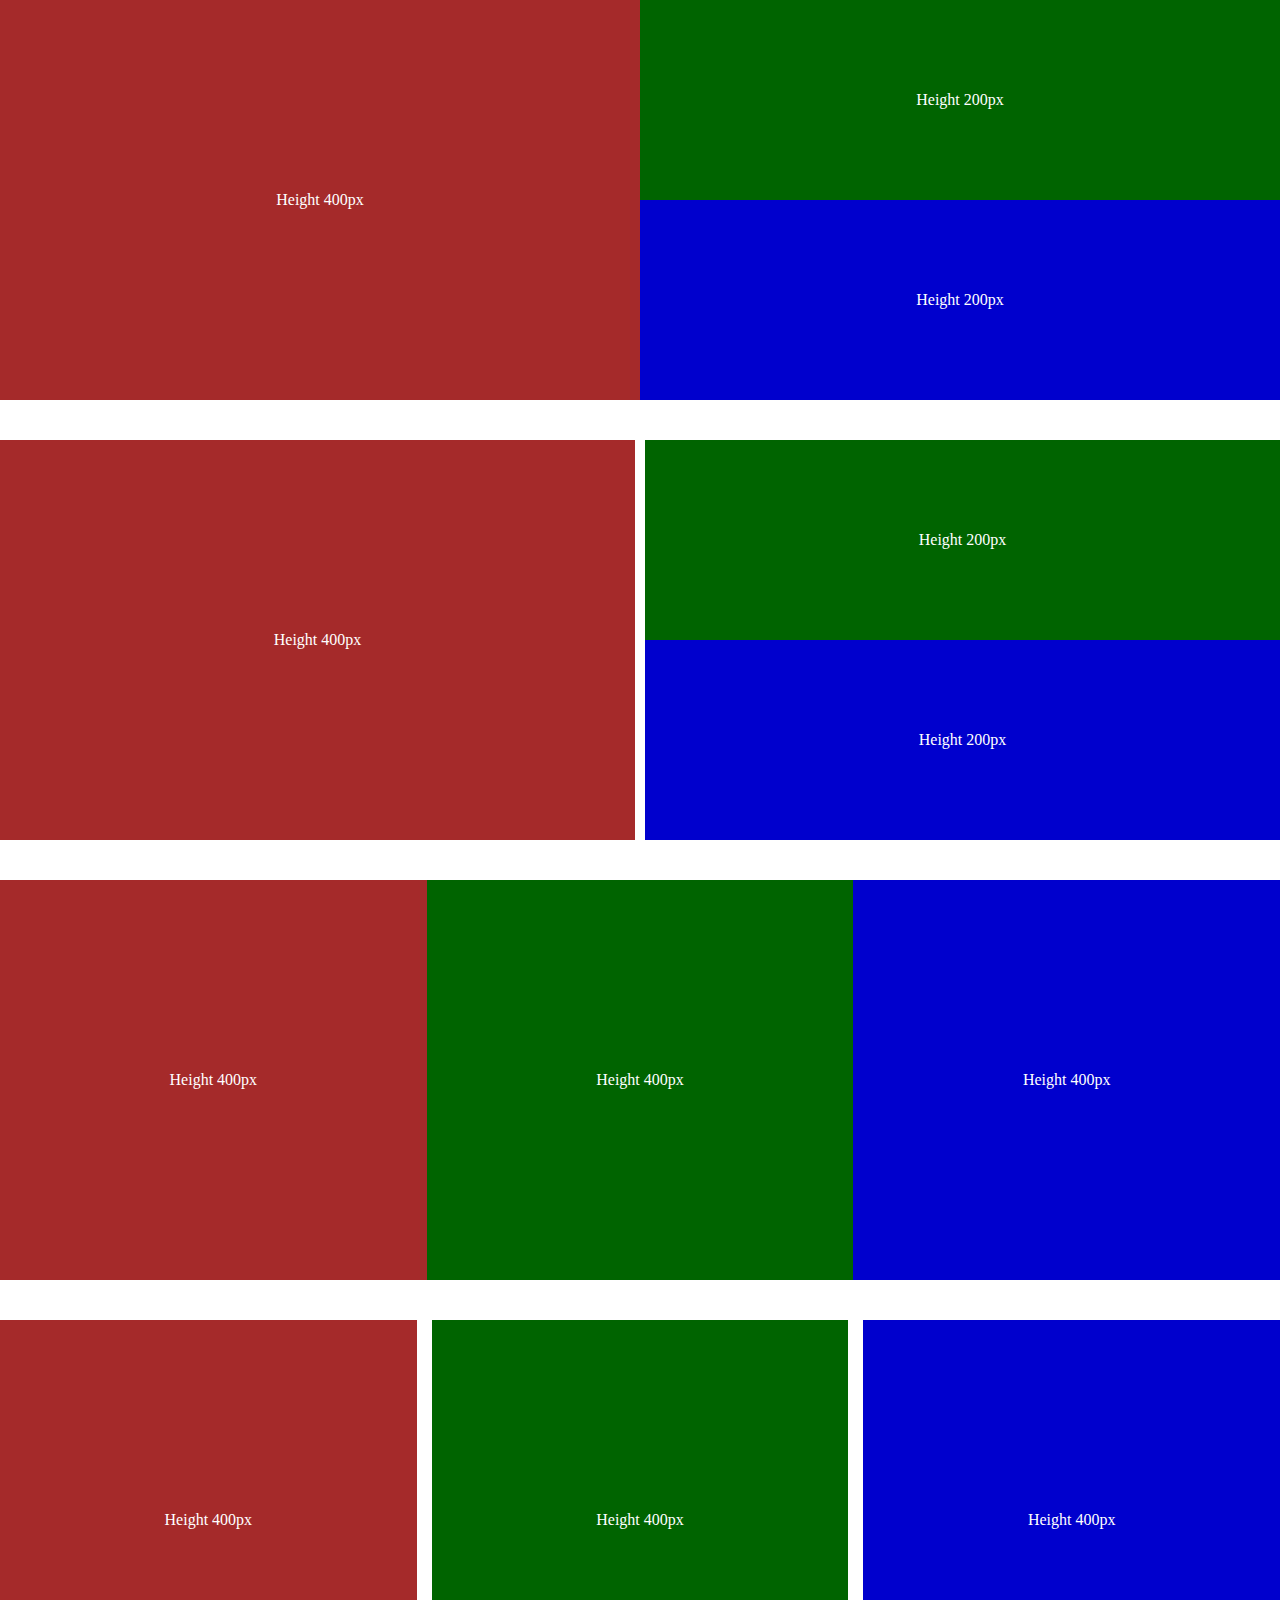
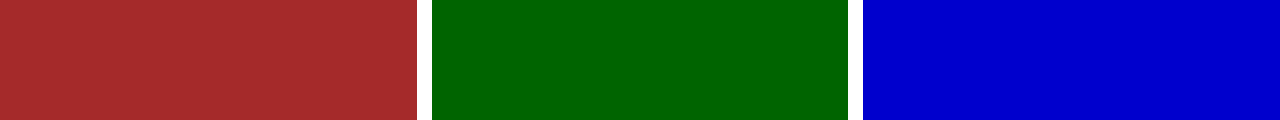
<file: bt-css-layout/index.html>
<!DOCTYPE html>
<html lang="en">
  <head>
    <meta charset="UTF-8" />
    <meta http-equiv="X-UA-Compatible" content="IE=edge" />
    <meta name="viewport" content="width=device-width, initial-scale=1.0" />
    <title>Document</title>
    <link rel="stylesheet" href="style.css" />
  </head>
  <body>
    <div class="khoitokhonglo1">
      <div class="khoi1">
        <span>Height 400px</span>
      </div>
      <div class="khoi123">
        <div class="khoi2">
          <span>Height 200px</span>
        </div>
        <div class="khoi3">
          <span>Height 200px</span>
        </div>
      </div>
    </div>

    <div class="khoitokhonglo2">
      <div class="khoi1">
        <span>Height 400px</span>
      </div>
      <div class="khoi1234">
        <div class="khoi2">
          <span>Height 200px</span>
        </div>
        <div class="khoi3">
          <span>Height 200px</span>
        </div>
      </div>
    </div>

    <div class="khoitokhonglo3">
      <div class="khoi4">
        <span>Height 400px</span>
      </div>
      <div class="khoi5">
        <span>Height 400px</span>
      </div>
      <div class="khoi6">
        <span>Height 400px</span>
      </div>
    </div>

    <div class="khoitokhonglo4">
      <div class="khoithu1">
        <span>Height 400px</span>
      </div>
      <div class="khoithu2">
        <span>Height 400px </span>
      </div>
      <div class="khoithu3">
        <span>Height 400px</span>
      </div>
    </div>
  </body>
</html>
</file>
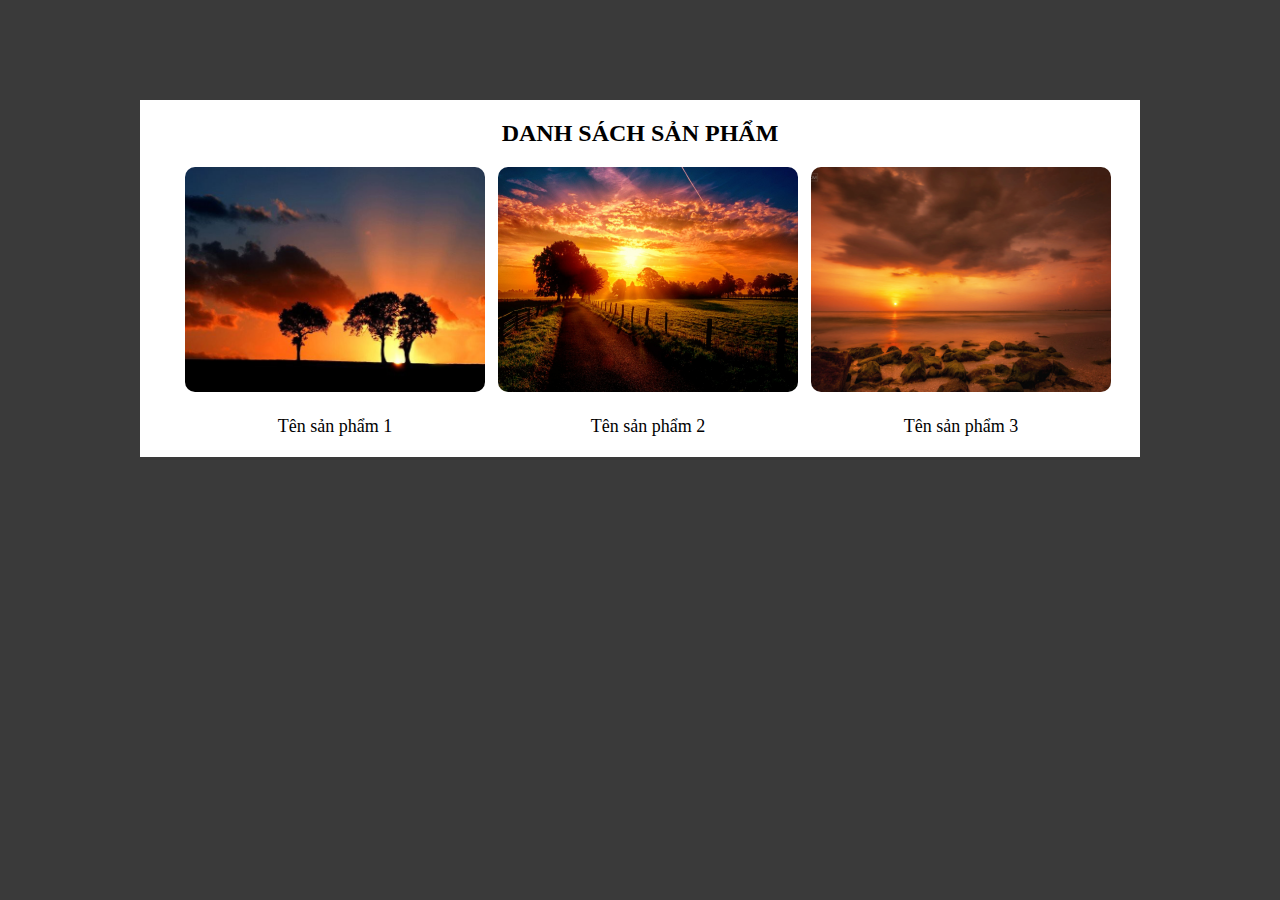
<file: bt-image-link/index.html>
<!DOCTYPE html>
<html>
  <head>
    <meta charset="UTF-8" />
    <meta http-equiv="X-UA-Compatible" content="IE=edge" />
    <meta name="viewport" content="width=device-width, initial-scale=1.0" />
    <title>Danh sách sản phẩm</title>
    <link rel="stylesheet" href="/bt-image-link/style.css" />
  </head>
  <body>
    <div class="container">
      <h2>Danh sách sản phẩm</h2>
      <div class="container-content">
        <div class="product">
          <a href="/bt-image-link/product-1.html">
            <img
              src="/bt-image-link/image/product-1.jpeg"
              alt="hình ảnh bi lỗi"
            />
            <span>Tên sản phẩm 1</span>
          </a>
        </div>
        <div class="product">
          <a href="/bt-image-link/product-2.html">
            <img
              src="/bt-image-link/image/product-2.jpeg"
              alt="hình ảnh bi lỗi"
            />
            <span>Tên sản phẩm 2</span>
          </a>
        </div>
        <div class="product">
          <a href="/bt-image-link/product-3.html">
            <img
              src="/bt-image-link/image/product-3.jpeg"
              alt="hình ảnh bi lỗi"
            />
            <span>Tên sản phẩm 3</span>
          </a>
        </div>
      </div>
    </div>
  </body>
</html>
</file>
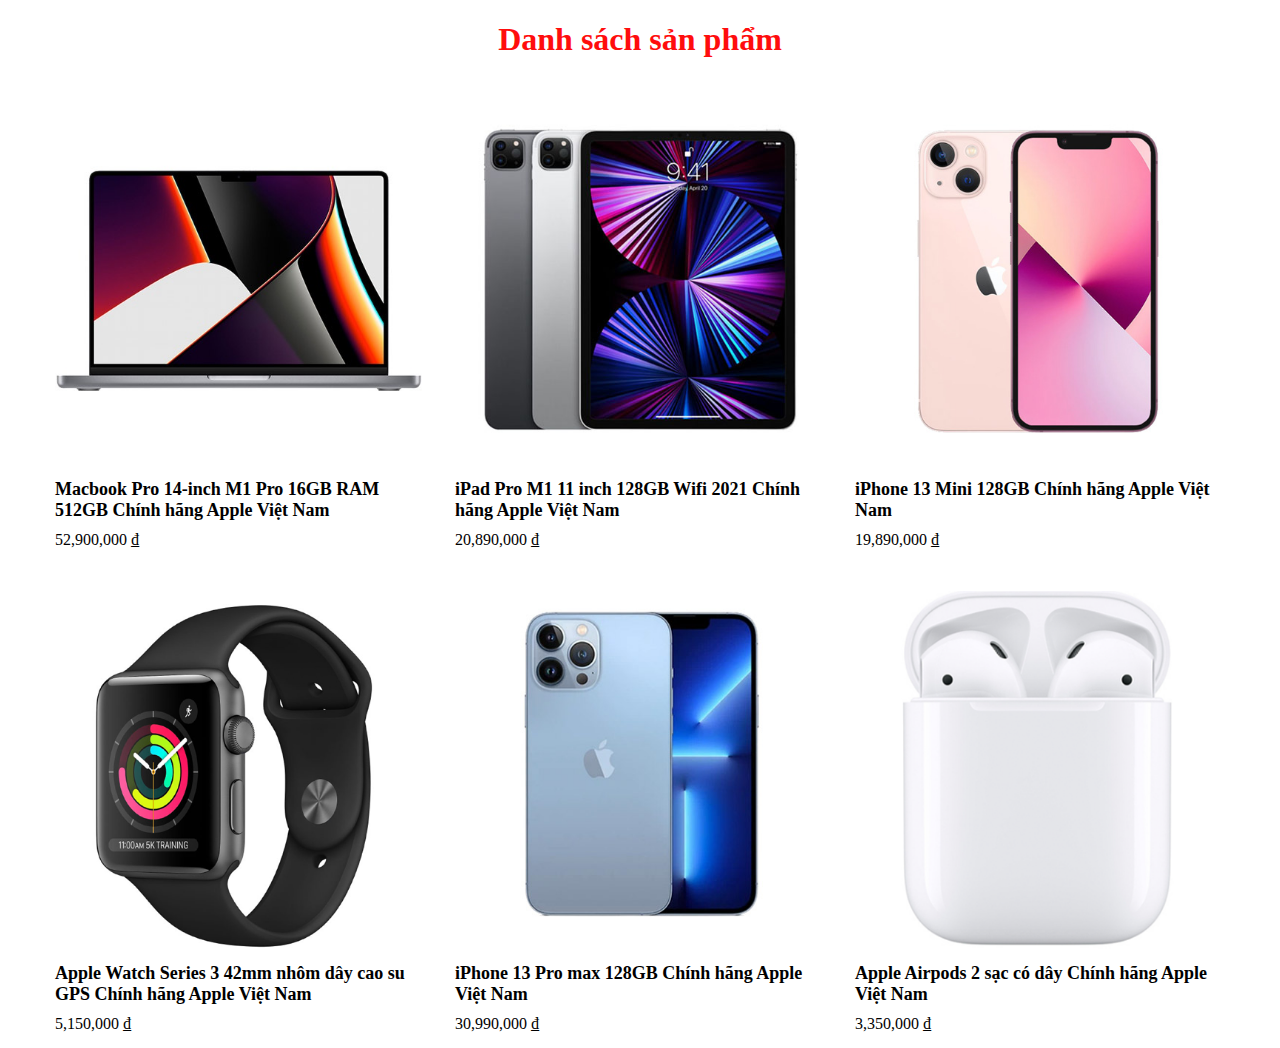
<file: code buoi 6/index.html>
<!DOCTYPE html>
<html>
  <head>
    <meta charset="UTF-8" />
    <meta http-equiv="X-UA-Compatible" content="IE=edge" />
    <meta name="viewport" content="width=device-width, initial-scale=1.0" />
    <title>tech master vn</title>
    <link rel="stylesheet" href="./style-prd2.css" />
  </head>
  <body>
    <div class="container">
      <h1>Danh sách sản phẩm</h1>
      <div class="container-content">
        <div class="item">
          <img
            class="thumb lazyloaded"
            alt="Macbook Pro 14-inch M1 Pro 16GB RAM 512GB Chính hãng Apple Việt Nam"
            src="Macbook-Pro-M1-Pro-Spacegray.jpeg"
          />
          <div class="produc-name">
            Macbook Pro 14-inch M1 Pro 16GB RAM 512GB Chính hãng Apple Việt Nam
          </div>
          <div class="produc-price">52,900,000 ₫</div>
        </div>
        <div class="item">
          <img
            class="thumb lazyloaded"
            alt="iPad Pro M1 11 inch 128GB Wifi 2021 Chính hãng Apple Việt Nam"
            src="iPad-Pro-M1-3.jpeg"
          />
          <div class="produc-name">
            iPad Pro M1 11 inch 128GB Wifi 2021 Chính hãng Apple Việt Nam
          </div>
          <div class="produc-price">20,890,000 ₫</div>
        </div>
        <div class="item">
          <img
            class="thumb lazyloaded"
            alt="iPhone 13 Mini 128GB Chính hãng VN/A"
            src="13hongdt.jpeg"
          />
          <div class="produc-name">iPhone 13 Mini 128GB Chính hãng Apple Việt Nam</div>
          <div class="produc-price">19,890,000 ₫</div>
        </div>
        <div class="item">
          <img
            class="thumb lazyloaded"
            alt="Apple Watch Series 3 42mm nhôm dây cao su GPS Chính hãng Apple Việt Nam"
            src="sr32dongho.png"
          />
          <div class="produc-name">
            Apple Watch Series 3 42mm nhôm dây cao su GPS Chính hãng Apple Việt
            Nam
          </div>
          <div class="produc-price">5,150,000 ₫</div>
        </div>
        <div class="item">
          <img
            class="thumb lazyloaded"
            alt="iPhone 13 Pro max 128GB Chính hãng Apple Việt Nam "
            src="13prmxanh.jpeg"
          />
          <div class="produc-name">iPhone 13 Pro max 128GB Chính hãng Apple Việt Nam</div>
          <div class="produc-price">30,990,000 ₫</div>
        </div>
        <div class="item">
          <img
            class="thumb lazyloaded"
            alt="Apple Airpods 2 sạc có dây Chính hãng Apple Việt Nam"
            src="Airpods-21.png"
          />
          <div class="produc-name">
            Apple Airpods 2 sạc có dây Chính hãng Apple Việt Nam
          </div>
          <div class="produc-price">3,350,000 ₫</div>
        </div>
      </div>
    </div>
  </body>
</html>
</file>
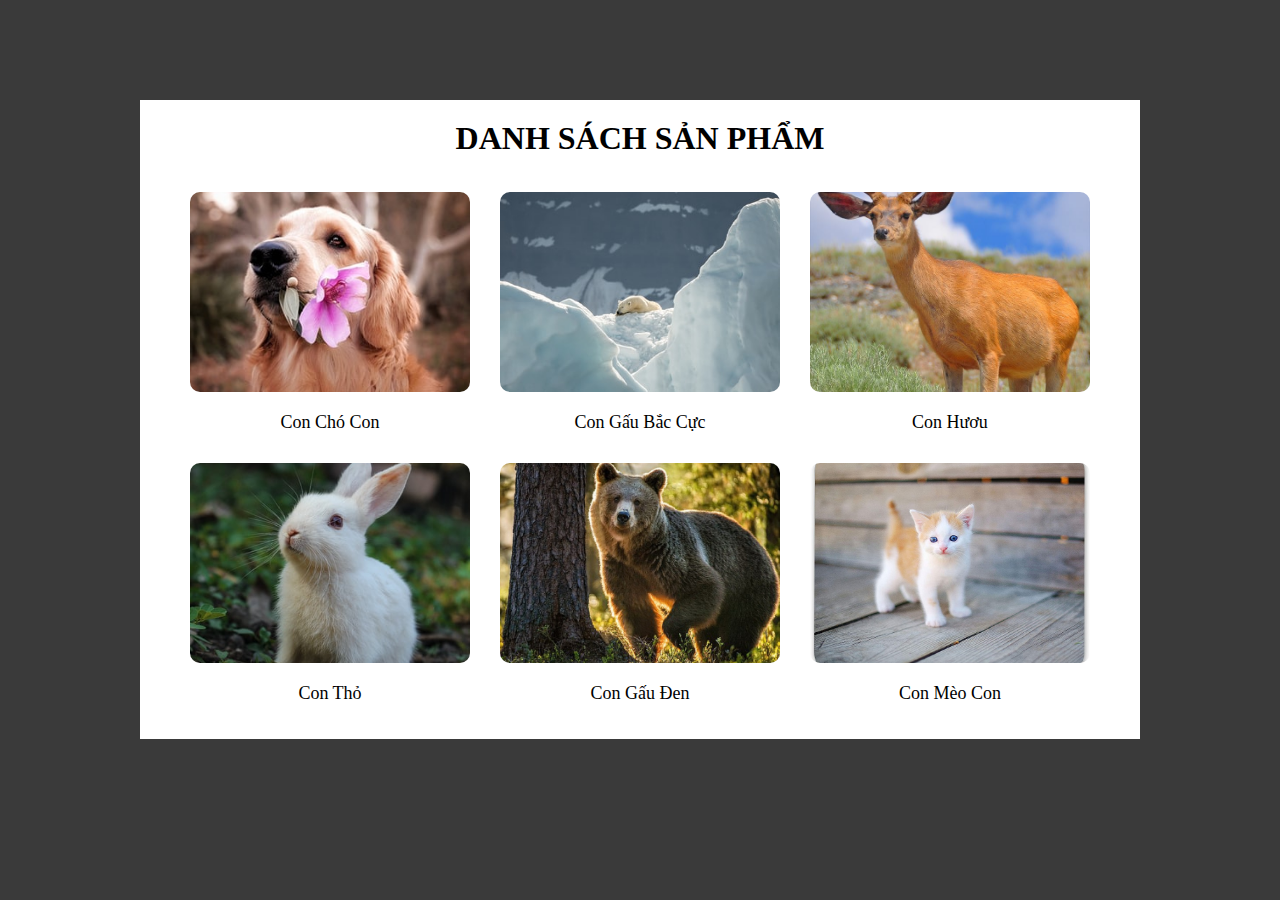
<file: kiem-tra-html-css/index.html>
<!DOCTYPE html>
<html>
  <head>
    <meta charset="UTF-8" />
    <meta http-equiv="X-UA-Compatible" content="IE=edge" />
    <meta name="viewport" content="width=device-width, initial-scale=1.0" />
    <title>Danh sách sản phẩm</title>
    <link rel="shortcut icon" type="image/png" href="image/logo.png"/>
    <link rel="stylesheet" href="style.css"/>
  </head>
  <body>
    <div class="container">
      <h1>Danh sách sản phẩm</h1>
      <div class="container-content">
        <div class="animal">
          <a href="animal-1.html">
            <img
              src="image/conchocon.jpeg"
              alt="hình ảnh bi lỗi"
            />
            <span>Con Chó Con</span>
          </a>
        </div>
        <div class="animal">
          <a href="animal-2.html">
            <img
              src="image/congau.jpeg"
              alt="hình ảnh bi lỗi"
            />
            <span>Con Gấu Bắc Cực</span>
          </a>
        </div>
        <div class="animal">
          <a href="animal-3.html">
            <img
              src="image/conhuou.jpeg"
              alt="hình ảnh bi lỗi"
            />
            <span>Con Hươu</span>
          </a>
        </div>
        <div class="animal">
          <a href="animal-4.html">
            <img
              src="image/contho.jpeg"
              alt="hình ảnh bi lỗi"
            />
            <span>Con Thỏ</span>
          </a>
        </div>
        <div class="animal">
          <a href="animal-5.html">
            <img
              src="image/gauu.jpeg"
              alt="hình ảnh bi lỗi"
            />
            <span>Con Gấu Đen</span>
          </a>
        </div>
        <div class="animal">
          <a href="animal-6.html">
            <img
              src="image/meoconn.jpeg"
              alt="hình ảnh bi lỗi"
            />
            <span>Con Mèo Con</span>
          </a>
        </div>
      </div>
    </div>
  </body>
</html>
</file>
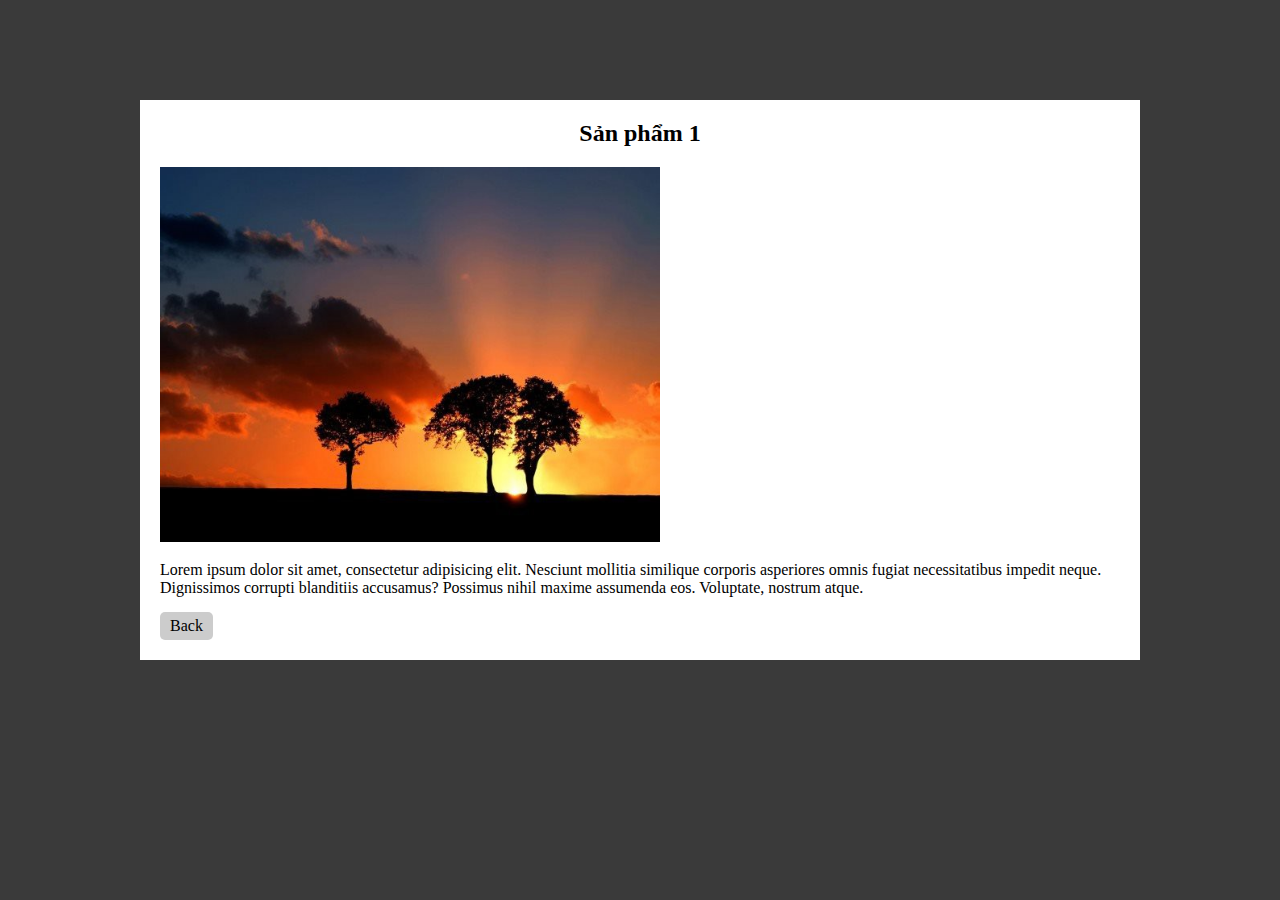
<file: bt-image-link/product-1.html>
<!DOCTYPE html>
<html lang="en">
  <head>
    <meta charset="UTF-8" />
    <meta http-equiv="X-UA-Compatible" content="IE=edge" />
    <meta name="viewport" content="width=device-width, initial-scale=1.0" />
    <link rel="stylesheet" href="/bt-image-link/style-prd.css" />
    <title>Sản phẩm 1</title>
  </head>
  <body>
    <div class="container">
      <h2>Sản phẩm 1</h2>
      <img src="/bt-image-link/image/product-1.jpeg" alt="hình ảnh bi lỗi" />
      <p>
        Lorem ipsum dolor sit amet, consectetur adipisicing elit. Nesciunt
        mollitia similique corporis asperiores omnis fugiat necessitatibus
        impedit neque. Dignissimos corrupti blanditiis accusamus? Possimus nihil
        maxime assumenda eos. Voluptate, nostrum atque.
      </p>
      <a href="/bt-image-link/index.html">Back</a>
    </div>
  </body>
</html>
</file>
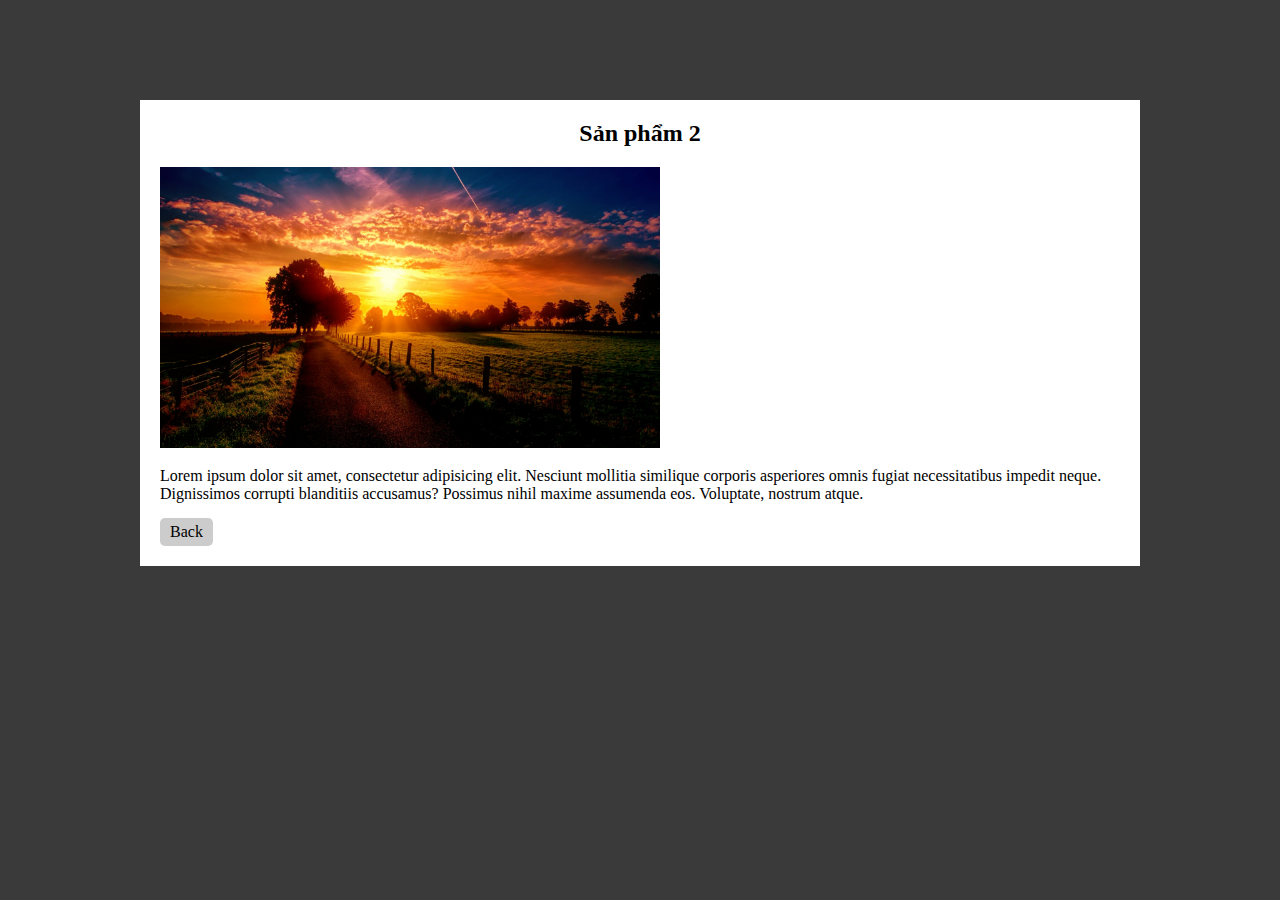
<file: bt-image-link/product-2.html>
<!DOCTYPE html>
<html lang="en">
  <head>
    <meta charset="UTF-8" />
    <meta http-equiv="X-UA-Compatible" content="IE=edge" />
    <meta name="viewport" content="width=device-width, initial-scale=1.0" />
    <link rel="stylesheet" href="/bt-image-link/style-prd.css" />
    <title>Sản phẩm 2</title>
  </head>
  <body>
    <div class="container">
      <h2>Sản phẩm 2</h2>
      <img src="/bt-image-link/image/product-2.jpeg" alt="hình ảnh bi lỗi" />
      <p>
        Lorem ipsum dolor sit amet, consectetur adipisicing elit. Nesciunt
        mollitia similique corporis asperiores omnis fugiat necessitatibus
        impedit neque. Dignissimos corrupti blanditiis accusamus? Possimus nihil
        maxime assumenda eos. Voluptate, nostrum atque.
      </p>
      <a href="/bt-image-link/index.html">Back</a>
    </div>
  </body>
</html>
</file>
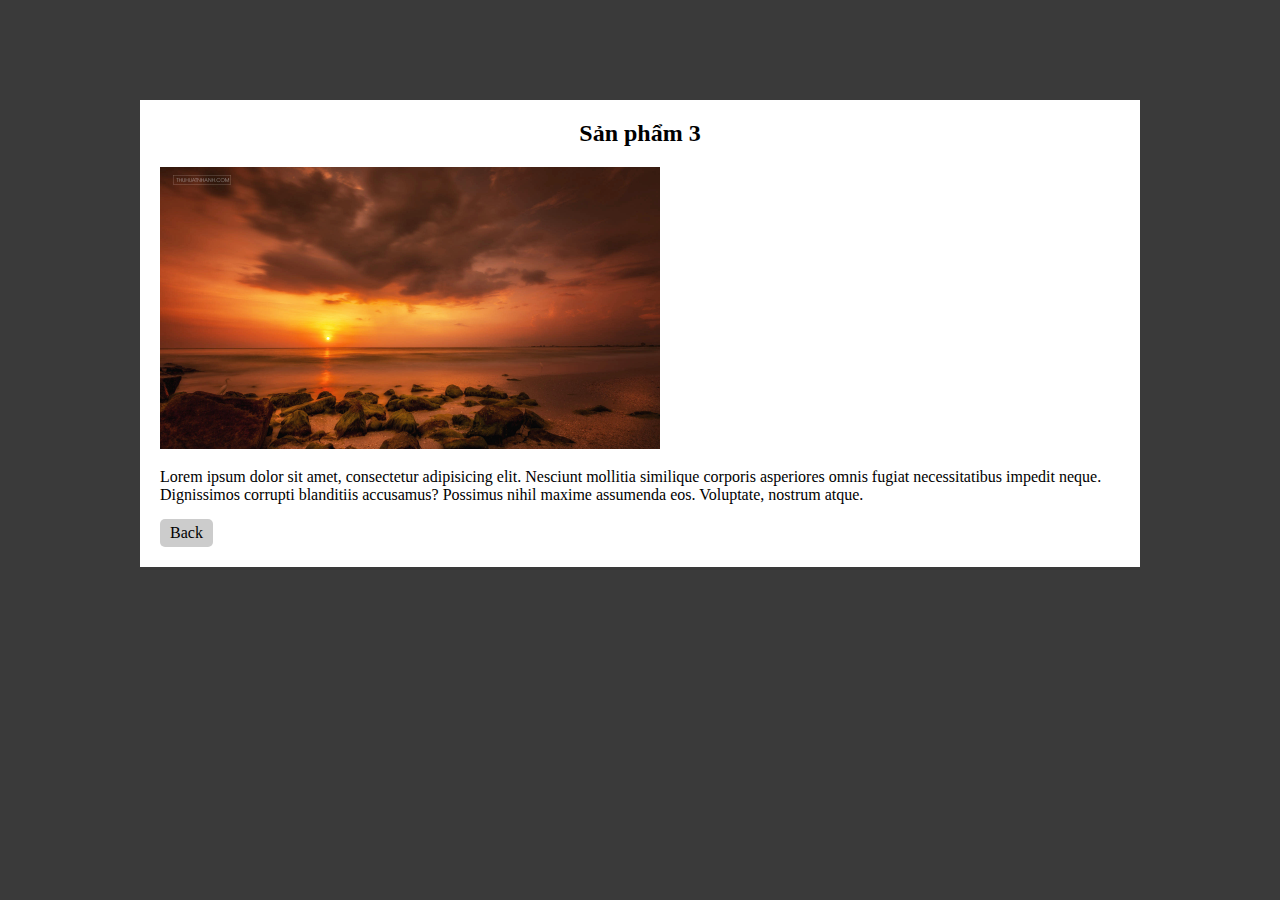
<file: bt-image-link/product-3.html>
<!DOCTYPE html>
<html lang="en">
  <head>
    <meta charset="UTF-8" />
    <meta http-equiv="X-UA-Compatible" content="IE=edge" />
    <meta name="viewport" content="width=device-width, initial-scale=1.0" />
    <link rel="stylesheet" href="/bt-image-link/style-prd.css" />
    <title>Sản phẩm 3</title>
  </head>
  <body>
    <div class="container">
      <h2>Sản phẩm 3</h2>
      <img src="/bt-image-link/image/product-3.jpeg" alt="hình ảnh bi lỗi" />
      <p>
        Lorem ipsum dolor sit amet, consectetur adipisicing elit. Nesciunt
        mollitia similique corporis asperiores omnis fugiat necessitatibus
        impedit neque. Dignissimos corrupti blanditiis accusamus? Possimus nihil
        maxime assumenda eos. Voluptate, nostrum atque.
      </p>
      <a href="/bt-image-link/index.html">Back</a>
    </div>
  </body>
</html>
</file>
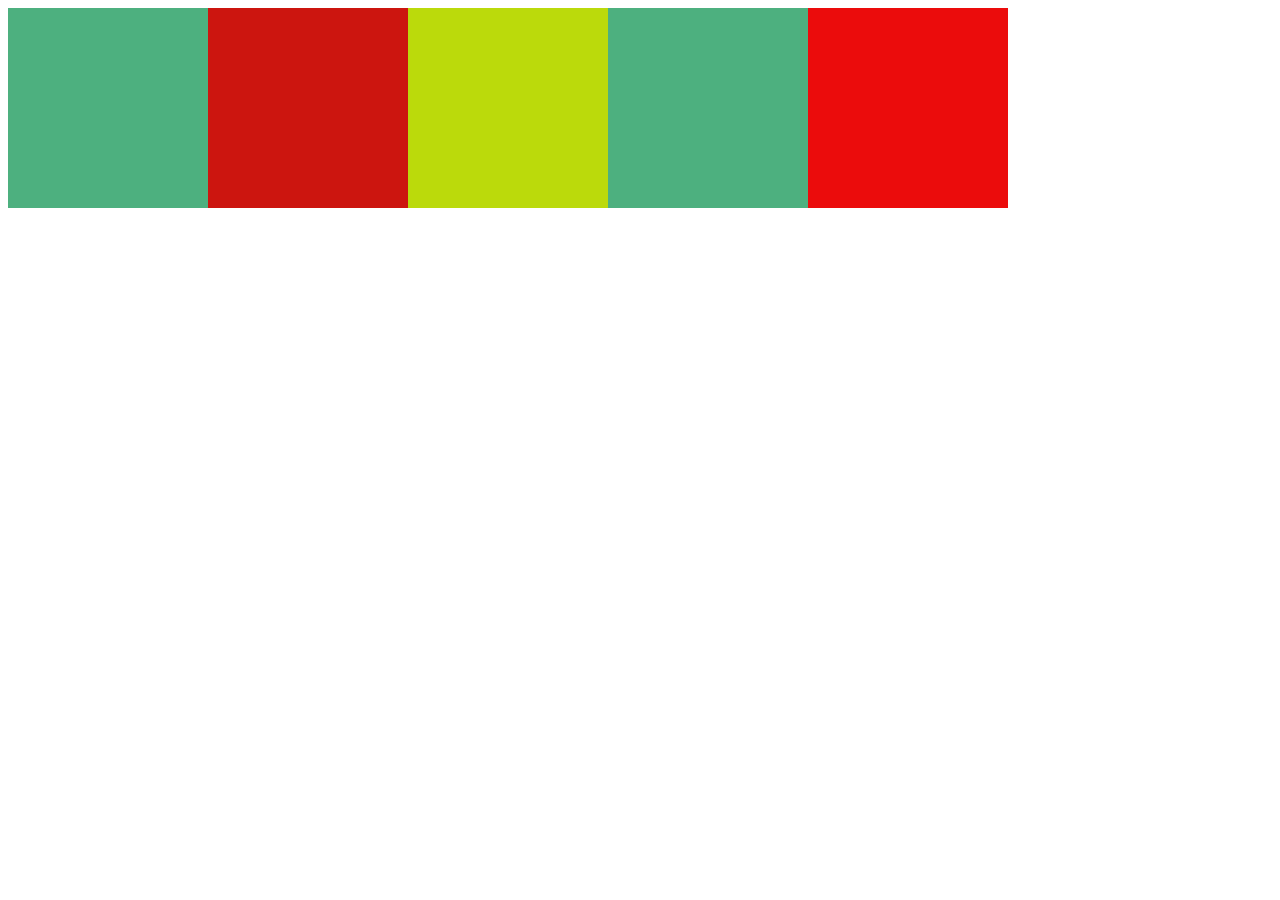
<file: css-layout/xin-chao.html>
<!DOCTYPE html>
<html>
  <head>
    <meta charset="UTF-8" />
    <meta http-equiv="X-UA-Compatible" content="IE=edge" />
    <meta name="viewport" content="width=device-width, initial-scale=1.0" />
    <title>Danh sách sản phẩm</title>
    <link rel="stylesheet" href="css/hm.css" />
  </head>
  <body class="box">
    <div class="khoi1"></div>
    <div class="khoi2"></div>
    <div class="khoi3"></div>
    <div class="khoi4"></div>
    <div class="khoi5"></div>
    <div class="khoi6"></div>
  </body>
</html>
</file>
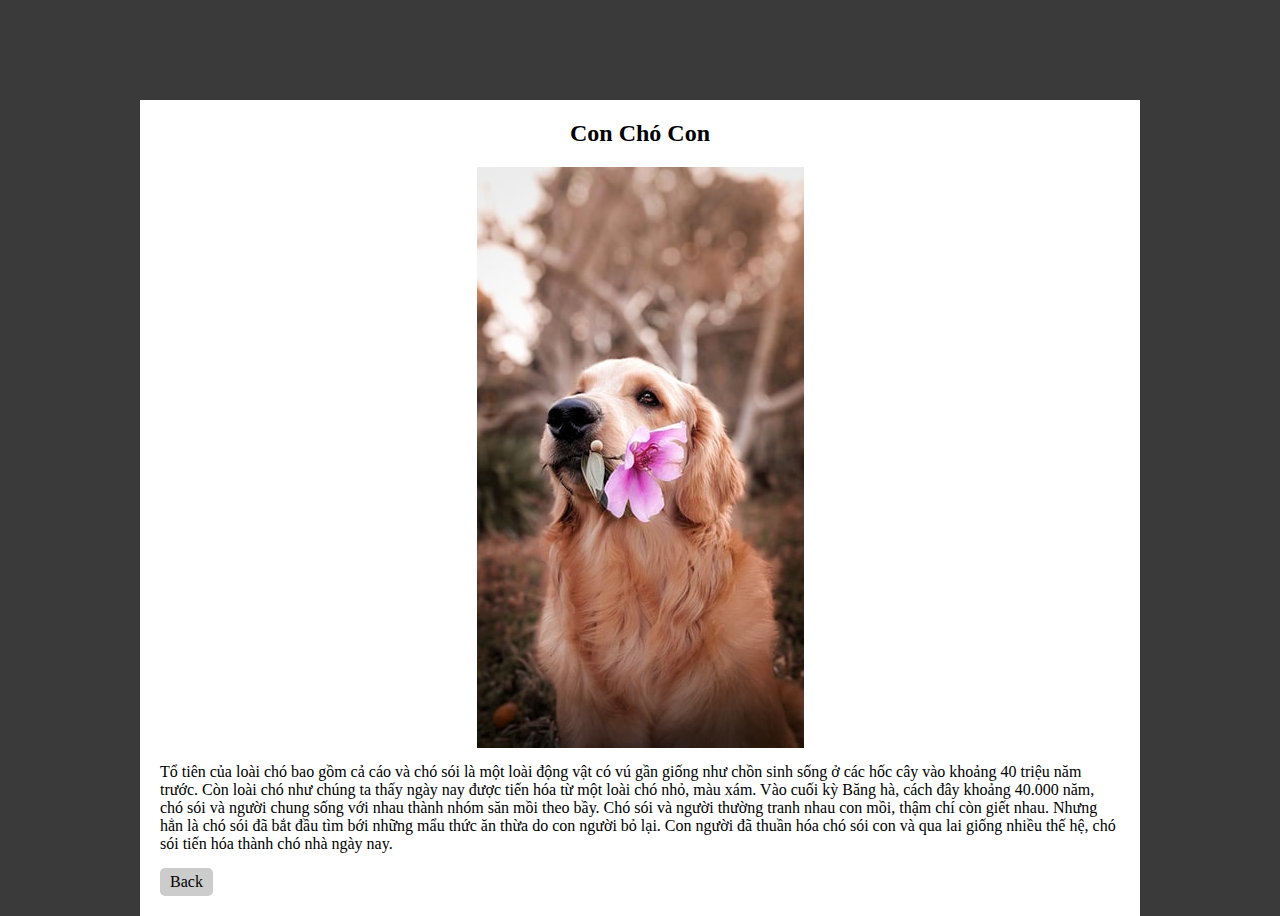
<file: kiem-tra-html-css/animal-1.html>
<!DOCTYPE html>
<html lang="en">
  <head>
    <meta charset="UTF-8" />
    <meta http-equiv="X-UA-Compatible" content="IE=edge" />
    <meta name="viewport" content="width=device-width, initial-scale=1.0" />
    <link rel="stylesheet" href="style-anml.css" />
    <link rel="shortcut icon" type="image/png" href="image/logo.png"/>
    <title>Con Chó Con</title>
  </head>
  <body>
    <div class="container">
      <h2>Con Chó Con</h2>
      <img src="image/conchocon.jpeg" alt="hình ảnh bi lỗi" />
      <p>
        Tổ tiên của loài chó bao gồm cả cáo và chó sói là một loài động vật có
        vú gần giống như chồn sinh sống ở các hốc cây vào khoảng 40 triệu năm
        trước. Còn loài chó như chúng ta thấy ngày nay được tiến hóa từ một loài
        chó nhỏ, màu xám. Vào cuối kỳ Băng hà, cách đây khoảng 40.000 năm, chó
        sói và người chung sống với nhau thành nhóm săn mồi theo bầy. Chó sói và
        người thường tranh nhau con mồi, thậm chí còn giết nhau. Nhưng hẳn là
        chó sói đã bắt đầu tìm bới những mẩu thức ăn thừa do con người bỏ lại.
        Con người đã thuần hóa chó sói con và qua lai giống nhiều thế hệ, chó
        sói tiến hóa thành chó nhà ngày nay.
      </p>
      <a href="index.html">Back</a>
    </div>
  </body>
</html>
</file>
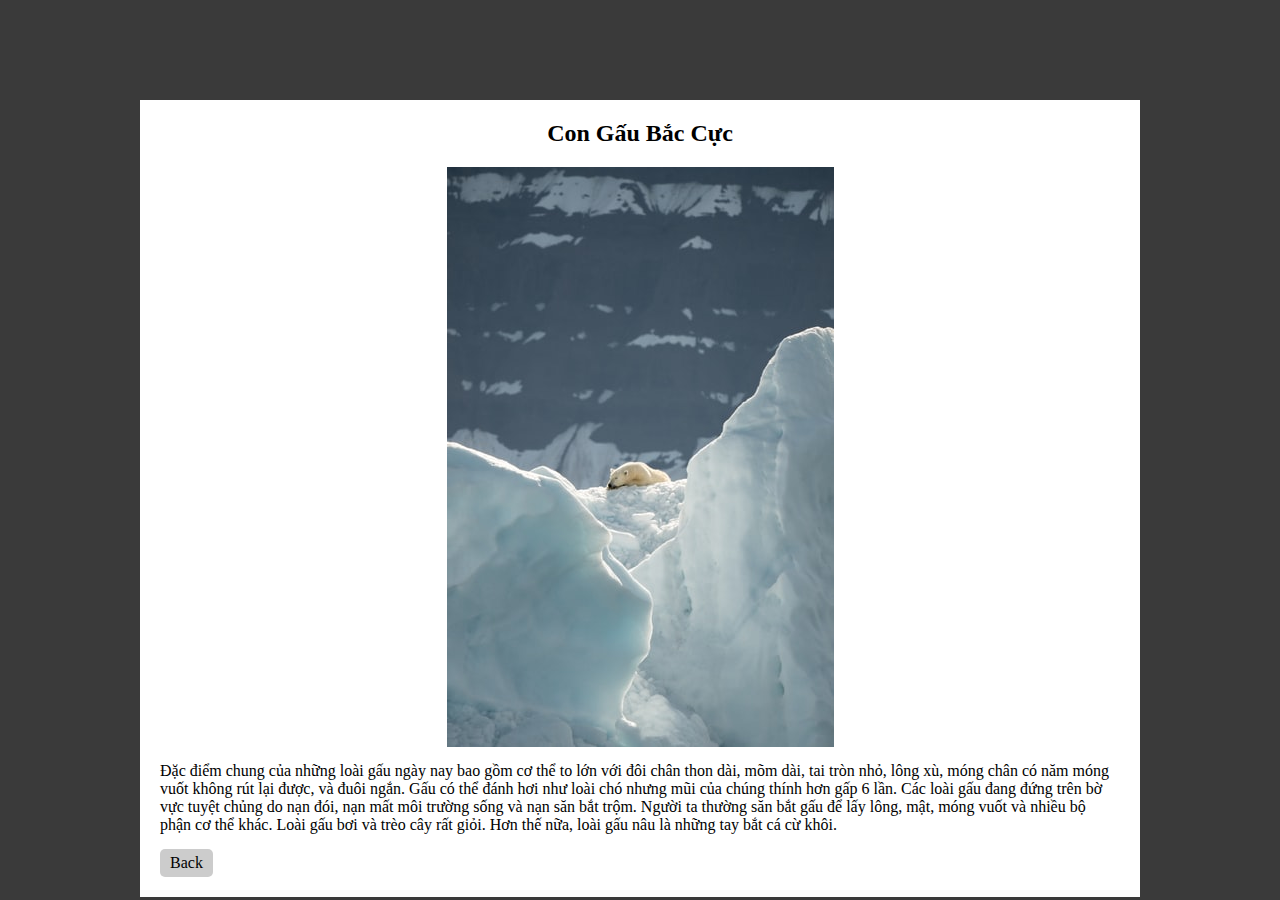
<file: kiem-tra-html-css/animal-2.html>
<!DOCTYPE html>
<html lang="en">
  <head>
    <meta charset="UTF-8" />
    <meta http-equiv="X-UA-Compatible" content="IE=edge" />
    <meta name="viewport" content="width=device-width, initial-scale=1.0" />
    <link rel="stylesheet" href="style-anml.css" />    
    <link rel="shortcut icon" type="image/png" href="image/logo.png"/>

    <title>Con Gấu Bắc Cực</title>
  </head>
  <body>
    <div class="container">
      <h2>Con Gấu Bắc Cực</h2>
      <img src="image/congau.jpeg" alt="hình ảnh bi lỗi" />
      <p>
        Đặc điểm chung của những loài gấu ngày nay bao gồm cơ thể to lớn với đôi
        chân thon dài, mõm dài, tai tròn nhỏ, lông xù, móng chân có năm móng
        vuốt không rút lại được, và đuôi ngắn. Gấu có thể đánh hơi như loài chó
        nhưng mũi của chúng thính hơn gấp 6 lần. Các loài gấu đang đứng trên bờ
        vực tuyệt chủng do nạn đói, nạn mất môi trường sống và nạn săn bắt trộm.
        Người ta thường săn bắt gấu để lấy lông, mật, móng vuốt và nhiều bộ phận
        cơ thể khác. Loài gấu bơi và trèo cây rất giỏi. Hơn thế nữa, loài gấu
        nâu là những tay bắt cá cừ khôi.
      </p>
      <a href="index.html">Back</a>
    </div>
  </body>
</html>
</file>
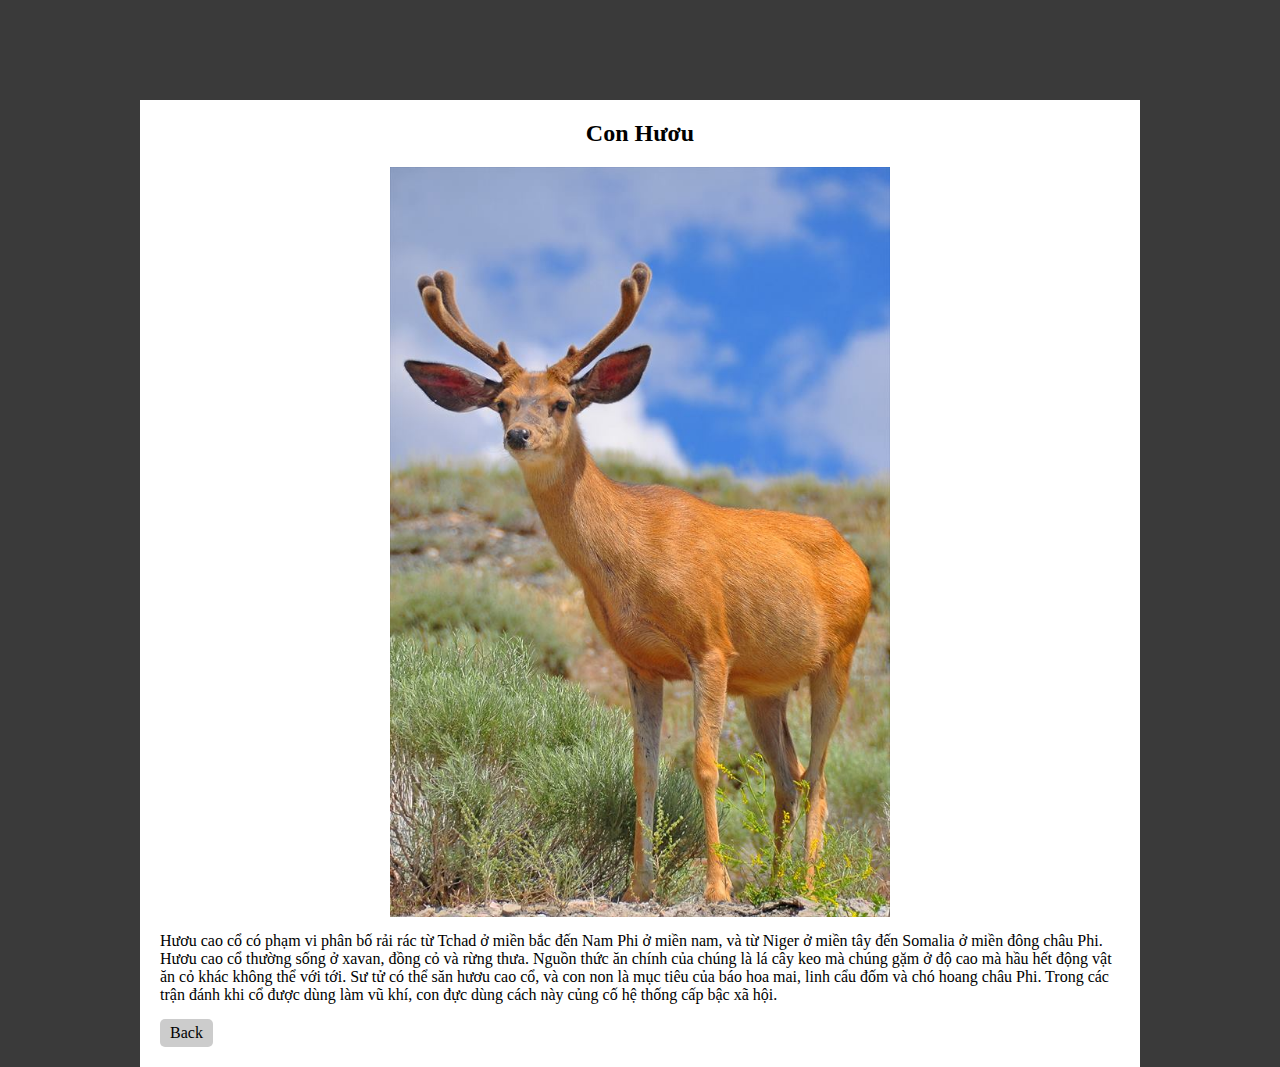
<file: kiem-tra-html-css/animal-3.html>
<!DOCTYPE html>
<html lang="en">
  <head>
    <meta charset="UTF-8" />
    <meta http-equiv="X-UA-Compatible" content="IE=edge" />
    <meta name="viewport" content="width=device-width, initial-scale=1.0" />
    <link rel="stylesheet" href="style-anml.css" />
    <link rel="shortcut icon" type="image/png" href="image/logo.png"/>
    <title>Con Hươu</title>
  </head>
  <body>
    <div class="container">
      <h2>Con Hươu</h2>
      <img src="image/conhuou.jpeg" alt="hình ảnh bi lỗi" />
      <p>
        Hươu cao cổ có phạm vi phân bố rải rác từ Tchad ở miền bắc đến Nam Phi ở
        miền nam, và từ Niger ở miền tây đến Somalia ở miền đông châu Phi. Hươu
        cao cổ thường sống ở xavan, đồng cỏ và rừng thưa. Nguồn thức ăn chính
        của chúng là lá cây keo mà chúng gặm ở độ cao mà hầu hết động vật ăn cỏ
        khác không thể với tới. Sư tử có thể săn hươu cao cổ, và con non là mục
        tiêu của báo hoa mai, linh cẩu đốm và chó hoang châu Phi. Trong các trận
        đánh khi cổ được dùng làm vũ khí, con đực dùng cách này củng cố hệ thống
        cấp bậc xã hội.
      </p>
      <a href="index.html">Back</a>
    </div>
  </body>
</html>
</file>
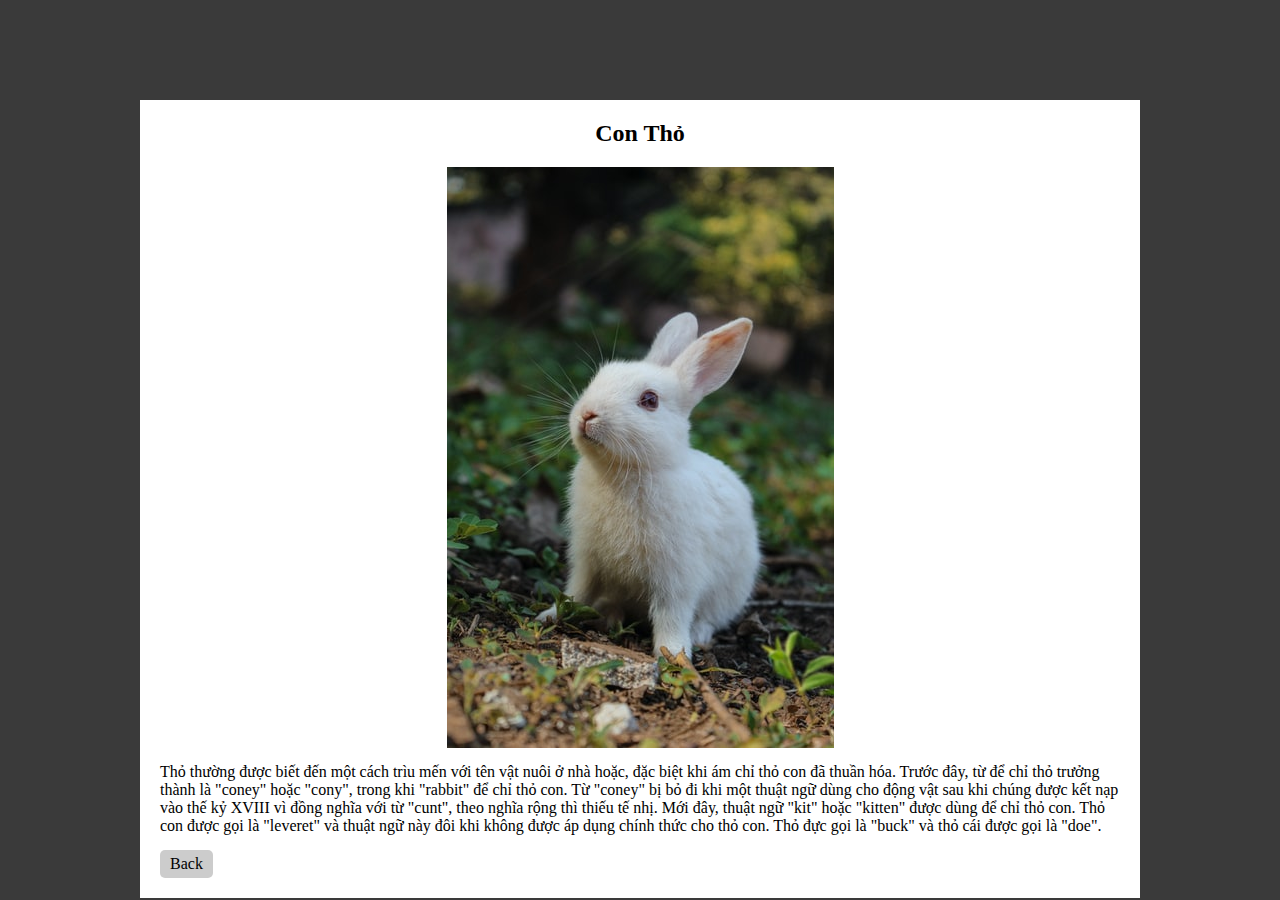
<file: kiem-tra-html-css/animal-4.html>
<!DOCTYPE html>
<html lang="en">
  <head>
    <meta charset="UTF-8" />
    <meta http-equiv="X-UA-Compatible" content="IE=edge" />
    <meta name="viewport" content="width=device-width, initial-scale=1.0" />
    <link rel="stylesheet" href="style-anml.css" />
    <link rel="shortcut icon" type="image/png" href="image/logo.png"/>
    <title>Con Thỏ</title>
  </head>
  <body>
    <div class="container">
      <h2>Con Thỏ</h2>
      <img src="image/contho.jpeg" alt="hình ảnh bi lỗi" />
      <p>
        Thỏ thường được biết đến một cách trìu mến với tên vật nuôi ở nhà hoặc,
        đặc biệt khi ám chỉ thỏ con đã thuần hóa. Trước đây, từ để chỉ thỏ
        trưởng thành là "coney" hoặc "cony", trong khi "rabbit" để chỉ thỏ con.
        Từ "coney" bị bỏ đi khi một thuật ngữ dùng cho động vật sau khi chúng
        được kết nạp vào thế kỷ XVIII vì đồng nghĩa với từ "cunt", theo nghĩa
        rộng thì thiếu tế nhị. Mới đây, thuật ngữ "kit" hoặc "kitten" được dùng
        để chỉ thỏ con. Thỏ con được gọi là "leveret" và thuật ngữ này đôi khi
        không được áp dụng chính thức cho thỏ con. Thỏ đực gọi là "buck" và thỏ
        cái được gọi là "doe".
      </p>
      <a href="index.html">Back</a>
    </div>
  </body>
</html>
</file>
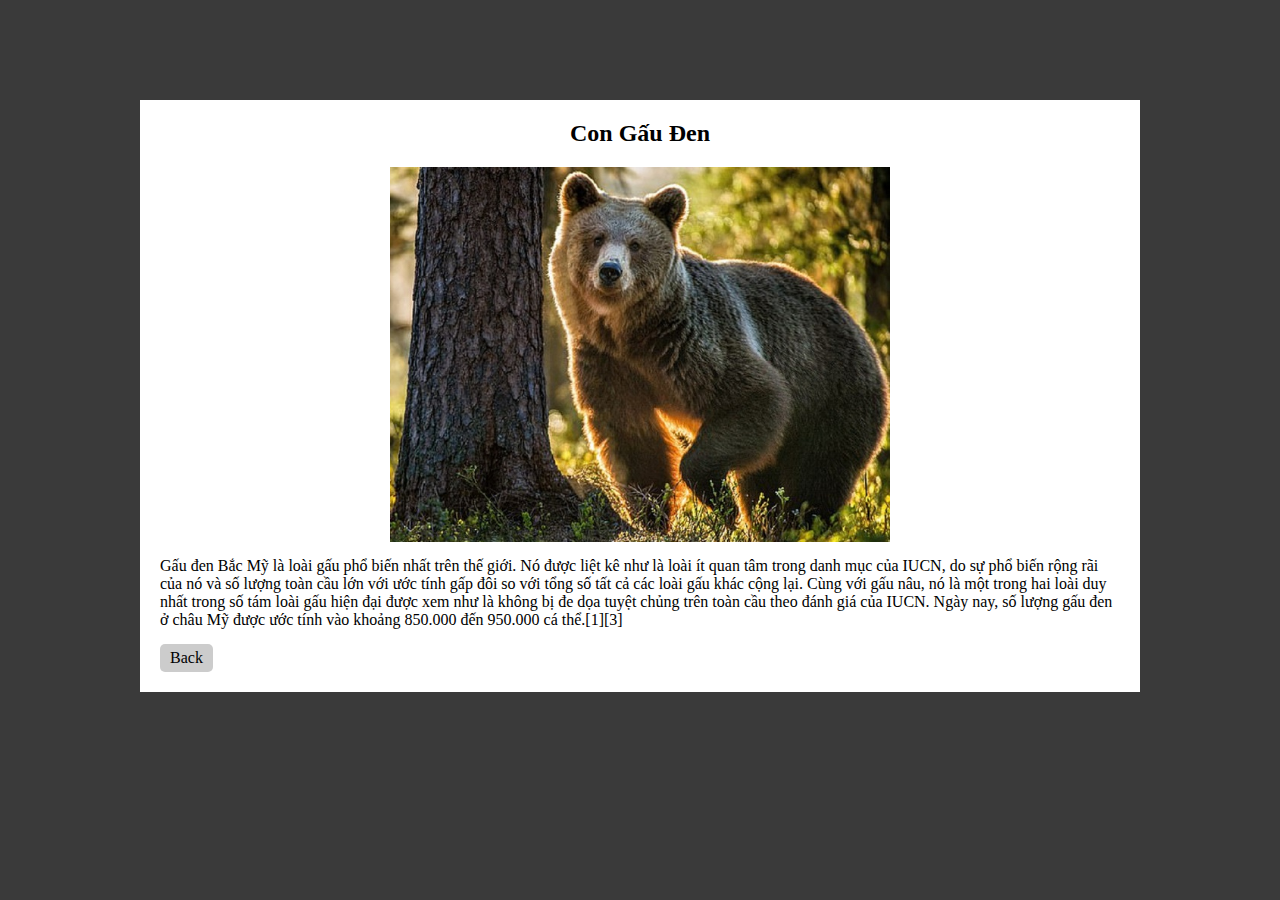
<file: kiem-tra-html-css/animal-5.html>
<!DOCTYPE html>
<html lang="en">
  <head>
    <meta charset="UTF-8" />
    <meta http-equiv="X-UA-Compatible" content="IE=edge" />
    <meta name="viewport" content="width=device-width, initial-scale=1.0" />
    <link rel="stylesheet" href="style-anml.css" />
    <link rel="shortcut icon" type="image/png" href="image/logo.png"/>
    <title>Con Gấu Đen</title>
  </head>
  <body>
    <div class="container">
      <h2>Con Gấu Đen</h2>
      <img src="image/gauu.jpeg" alt="hình ảnh bi lỗi" />
      <p>
        Gấu đen Bắc Mỹ là loài gấu phổ biến nhất trên thế giới. Nó được liệt kê
        như là loài ít quan tâm trong danh mục của IUCN, do sự phổ biến rộng rãi
        của nó và số lượng toàn cầu lớn với ước tính gấp đôi so với tổng số tất
        cả các loài gấu khác cộng lại. Cùng với gấu nâu, nó là một trong hai
        loài duy nhất trong số tám loài gấu hiện đại được xem như là không bị đe
        dọa tuyệt chủng trên toàn cầu theo đánh giá của IUCN. Ngày nay, số lượng
        gấu đen ở châu Mỹ được ước tính vào khoảng 850.000 đến 950.000 cá
        thể.[1][3]
      </p>
      <a href="index.html">Back</a>
    </div>
  </body>
</html>
</file>
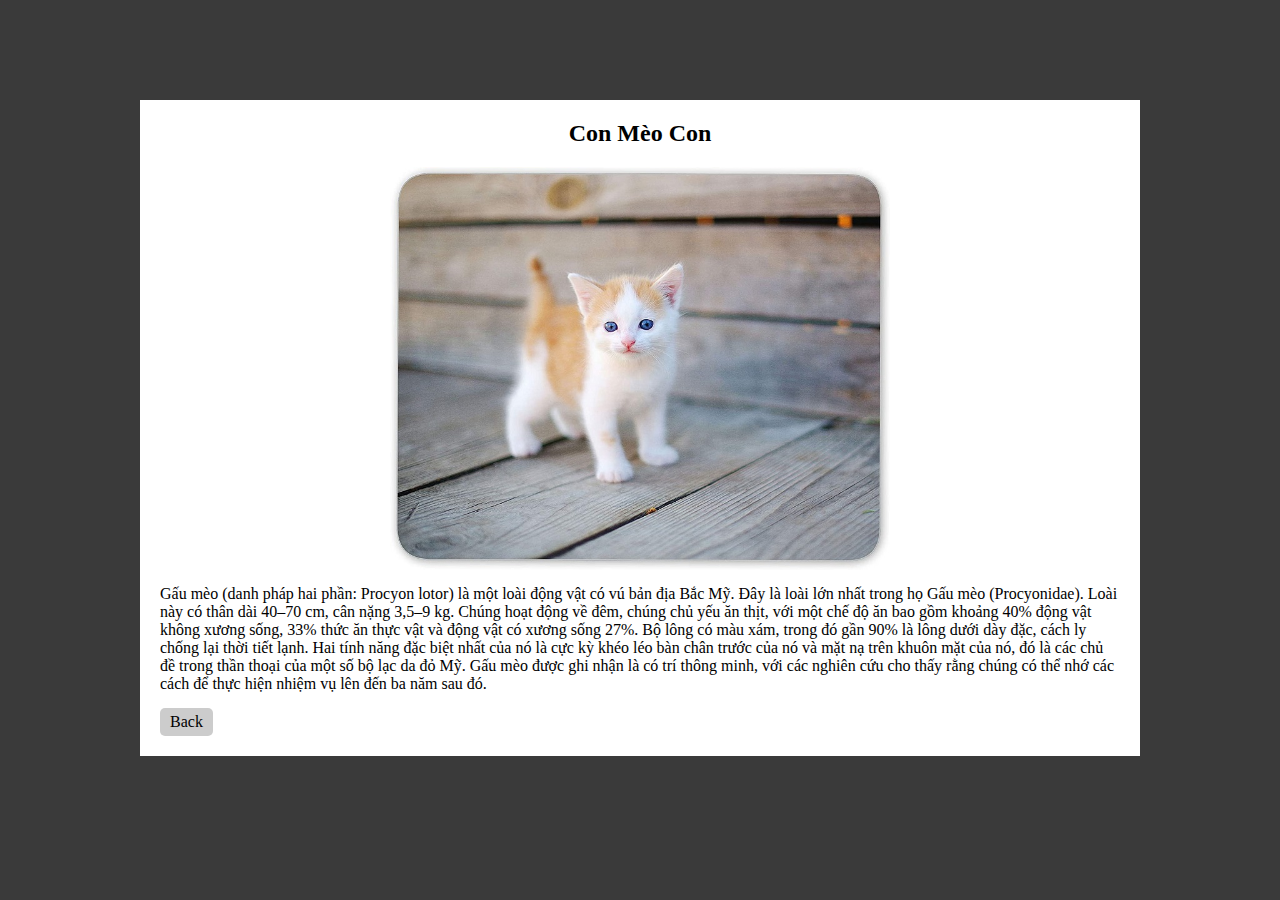
<file: kiem-tra-html-css/animal-6.html>
<!DOCTYPE html>
<html lang="en">
  <head>
    <meta charset="UTF-8" />
    <meta http-equiv="X-UA-Compatible" content="IE=edge" />
    <meta name="viewport" content="width=device-width, initial-scale=1.0" />
    <link rel="stylesheet" href="style-anml.css" />
    <link rel="shortcut icon" type="image/png" href="image/logo.png"/>
    <title>Con Mèo Con</title>
  </head>
  <body>
    <div class="container">
      <h2>Con Mèo Con</h2>
      <img src="image/meoconn.jpeg" alt="hình ảnh bi lỗi" />
      <p>
        Gấu mèo (danh pháp hai phần: Procyon lotor) là một loài động vật có vú
        bản địa Bắc Mỹ. Đây là loài lớn nhất trong họ Gấu mèo (Procyonidae).
        Loài này có thân dài 40–70 cm, cân nặng 3,5–9 kg. Chúng hoạt động về
        đêm, chúng chủ yếu ăn thịt, với một chế độ ăn bao gồm khoảng 40% động
        vật không xương sống, 33% thức ăn thực vật và động vật có xương sống
        27%. Bộ lông có màu xám, trong đó gần 90% là lông dưới dày đặc, cách ly
        chống lại thời tiết lạnh. Hai tính năng đặc biệt nhất của nó là cực kỳ
        khéo léo bàn chân trước của nó và mặt nạ trên khuôn mặt của nó, đó là
        các chủ đề trong thần thoại của một số bộ lạc da đỏ Mỹ. Gấu mèo được ghi
        nhận là có trí thông minh, với các nghiên cứu cho thấy rằng chúng có thể
        nhớ các cách để thực hiện nhiệm vụ lên đến ba năm sau đó.
      </p>
      <a href="index.html">Back</a>
    </div>
  </body>
</html>
</file>
<file: bt-css-layout/style.css>
body {
  margin: 0;
}
span {
  color: white;
}
.khoitokhonglo1 {
  display: flex;
  margin: 0 auto;
}

.khoi1 {
  height: 400px;
  width: 50%;
  background-color: brown;
  display: flex;
  justify-content: center;
  align-items: center;
  margin-bottom: 40px;
}

.khoi123 {
  width: 50%;
}

.khoi2 {
  height: 200px;
  background-color: darkgreen;

  display: flex;
  justify-content: center;
  align-items: center;
}
.khoi3 {
  height: 200px;
  background-color: mediumblue;
  display: flex;
  justify-content: center;
  align-items: center;
}

body {
  margin: 0;
}

.khoitokhonglo2 {
  width: 100%;
  display: flex;
  margin: 0 auto;
  color: mistyrose;
}

.khoi1 {
  height: 400px;
  width: 50%;
  background-color: brown;

  display: flex;
  justify-content: center;
  align-items: center;
  margin-bottom: 40px;
}

.khoi1234 {
  width: 50%;
  padding-left: 10px;
}

.khoi2 {
  height: 200px;
  background-color: darkgreen;

  display: flex;
  justify-content: center;
  align-items: center;
}
.khoi3 {
  height: 200px;
  background-color: mediumblue;

  display: flex;
  justify-content: center;
  align-items: center;
}

body {
  margin: 0;
}

.khoitokhonglo3 {
  width: 100%;
  display: flex;
  margin: 0 auto;
}

.khoi4 {
  height: 400px;
  width: 100%;
  background-color: brown;

  display: flex;
  justify-content: center;
  align-items: center;
}
.khoi5 {
  height: 400px;
  width: 100%;
  background-color: darkgreen;

  display: flex;
  justify-content: center;
  align-items: center;
}
.khoi6 {
  height: 400px;
  width: 100%;
  background-color: mediumblue;

  display: flex;
  justify-content: center;
  align-items: center;
}

body {
  margin: 0;
}
.khoitokhonglo4 {
  width: 100%;
  display: flex;
  margin: 40px 0 auto;
}

.khoithu1 {
  height: 400px;
  width: 100%;
  background-color: brown;

  display: flex;
  justify-content: center;
  align-items: center;
}
.khoithu2 {
  height: 400px;
  width: 100%;
  background-color: darkgreen;

  display: flex;
  justify-content: center;
  align-items: center;
  margin: 0 15px 0;
}
.khoithu3 {
  height: 400px;
  width: 100%;
  background-color: mediumblue;

  display: flex;
  justify-content: center;
  align-items: center;
}
</file>
<file: bt-image-link/style.css>
* {
  padding: 0px;
  margin: 0px;
  box-sizing: border-box;
}
body {
  background-color: rgb(58, 58, 58);
}
.container {
  max-width: 1000px;
  margin: 100px auto 0px auto;
  padding: 20px 20px;
  background-color: white;
}
.container-content {
  max-width: 100%;
  display: inline-block;
  margin-left: 25px;
}
h2 {
  text-transform: uppercase;
  text-align: center;
  margin-bottom: 20px;
}
.product {
  display: inline-block;
  margin-right: 9px;
  max-width: 300px;
}
img {
  max-width: 300px;
  min-height: 225px;
  border-radius: 10px;
  object-fit: cover;
}
a {
  text-decoration: none;
  color: black;
}
span {
  display: block;
  text-align: center;
  margin-top: 20px;
  font-size: 18px;
}
</file>
<file: code buoi 6/style-prd2.css>
body {
  margin: 0;
}
h1{
    text-align: center;
    color: rgb(255, 13, 13);
}
img {
  max-width: 100%;
}
.container-content {
  max-width: 1200px;
  margin: auto;
  display: flex;
  flex-wrap: wrap;
  padding: 0 15px;
}
.item {
  width: 33.33333%;
  width: calc(33.33333% - 30px);
  margin: 15px;
}
.produc-name{
    margin: 10px 0;
    font-size: 18px;
    font-weight: bold;
}
</file>
<file: kiem-tra-html-css/style.css>
* {
  padding: 0px;
  margin: 0px;
  box-sizing: border-box;
}
body {
  background-color: rgb(58, 58, 58);
 
}
.container {
  max-width: 1000px;
  margin: 100px auto 0px auto;
  padding: 20px 20px;
  background-color: white;
}
.container-content {
  max-width: 100%;
  display: flex;
  justify-content: space-between;
  align-items: center;
  margin: auto;
  flex-wrap: wrap;
  padding: 0 15px;
}
h1 {
  text-transform: uppercase;
  text-align: center;
  margin-bottom: 20px;
}
img{
  width: 100%;
  height: 200px;
  object-fit: cover;
  margin-bottom: 15px;
  border-radius: 10px;
  transition: 0.5s;
}
.animal{
  width: calc(33.33333% - 30px);
  margin: 15px;
}
a{
  display: block;
  text-align: center;
  text-decoration: none;
  color: black;
  font-weight: 500;
  font-size: 18px;
  
}
span{
  transition: 0.5s;
}

.animal:hover img{
  transform: translateY(-10px);
}
.animal:hover span{
  color: brown;
  font-weight: 600;
  font-size: 20px;
}
</file>
<file: bt-image-link/style-prd.css>
* {
  padding: 0px;
  margin: 0px;
  box-sizing: border-box;
}
body {
  background-color: rgb(58, 58, 58);
}
.container {
  max-width: 1000px;
  margin: 100px auto 0px auto;
  padding: 20px 20px;
  background-color: white;
}
h2 {
  text-align: center;
  margin-bottom: 20px;
}
img {
  max-width: 500px;
}
p {
  margin: 15px 0px;
}
a {
  text-decoration: none;
  color: black;
  display: inline-block;
  background-color: #ccc;
  padding: 5px 10px;
  border-radius: 5px;
}
</file>
<file: css-layout/css/hm.css>
.khoi1{
    height: 200px;
    background-color: rgba(29, 155, 92, 0.788);
    width: 200px;
    
}
.khoi2{
    height: 200px;
    background-color: rgb(204, 21, 15);
    width: 200px;
}
.khoi3{
    height: 200px;
    background-color: rgb(187, 218, 11);
    width: 200px;
}
.khoi4{
    height: 200px;
    background-color:rgba(29, 155, 92, 0.788) ;
    width: 200px;
}
.khoi5{
    height: 200px;
    background-color: rgb(235, 12, 12);
    width: 200px;
}

.khoi6{
    height: 200px; 
    background-color: rgb(235, 213, 12);
}

.box{display: flex;
}
</file>
<file: kiem-tra-html-css/style-anml.css>
* {
  padding: 0px;
  margin: 0px;
  box-sizing: border-box;
}
body {
  background-color: rgb(58, 58, 58);
}
.container {
  max-width: 1000px;
  margin: 100px auto 0px auto;
  padding: 20px 20px;
  background-color: white;
}
h2 {
  text-align: center;
  margin-bottom: 20px;
}
img {
  max-width: 500px;
  display: block;
    margin: auto;
}
p {
  margin: 15px 0px;
}
a {
  text-decoration: none;
  color: black;
  display: inline-block;
  background-color: #ccc;
  padding: 5px 10px;
  border-radius: 5px;
}
</file>
